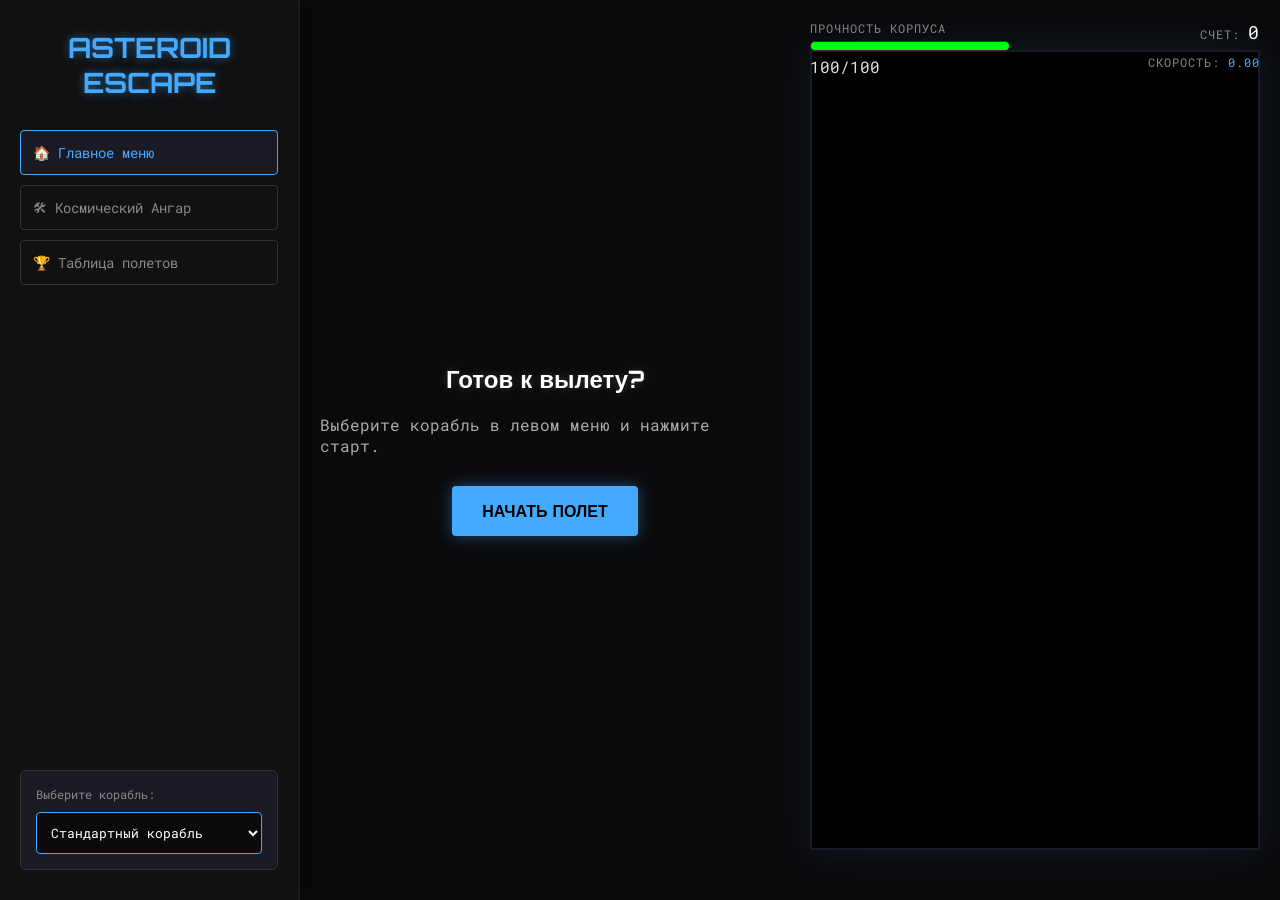
<file: physics_js/index.html>
<!DOCTYPE html>
<html lang="ru">
<head>
    <meta charset="UTF-8">
    <meta name="viewport" content="width=device-width, initial-scale=1.0">
    <title>Asteroid Escape Arcade</title>
    <link rel="stylesheet" href="style.css">
</head>
<body>

    <!-- Главный контейнер макета -->
    <div class="app-container">
        
        <!-- Боковое меню (Sidebar) -->
        <aside class="sidebar">
            <h1 class="logo">ASTEROID<br>ESCAPE</h1>
            
            <nav class="nav-menu">
                <button class="nav-btn active" data-target="menu-screen">🏠 Главное меню</button>
                <button class="nav-btn" data-target="hangar-screen">🛠 Космический Ангар</button>
                <button class="nav-btn" data-target="scores-screen">🏆 Таблица полетов</button>
            </nav>

            <!-- Блок выбора корабля (появляется только в меню) -->
            <div class="ship-selector-panel" id="sidebar-ship-selector">
                <label>Выберите корабль:</label>
                <select id="ship-selector">
                    <option value="">Стандартный корабль</option>
                </select>
            </div>
        </aside>

        <!-- Основная рабочая область -->
        <main class="main-content">
            
            <!-- ЭКРАН 1: ГЛАВНОЕ МЕНЮ -->
            <section id="menu-screen" class="screen active">
                <h2>Готов к вылету?</h2>
                <p style="color: #aaa; margin-bottom: 30px;">Выберите корабль в левом меню и нажмите старт.</p>
                <button class="btn-primary" id="btn-start">НАЧАТЬ ПОЛЕТ</button>
            </section>

            <!-- ЭКРАН 2: ИГРА -->
            <section id="game-screen" class="screen">
                <!-- HUD (Интерфейс поверх игры) -->
                <div class="hud">
                    <div class="hud-item">
                        <span class="hud-label">Прочность корпуса</span>
                        <div class="progress-container">
                            <div class="progress-bar" id="hp-bar"></div>
                        </div>
                        <span class="hud-value" id="hp-text">100/100</span>
                    </div>
                    <div class="hud-item" style="align-items: flex-end;">
                        <span class="hud-label">Счет: <span id="score-text" style="color:#fff; font-size:18px;">0</span></span>
                        <span class="hud-label" style="margin-top:5px;">Скорость: <span id="speed-text" style="color:#4af;">0.00</span></span>
                    </div>
                </div>
                
                <canvas id="gameCanvas" width="900" height="800"></canvas>
                
                <div id="pause-overlay" class="overlay" style="display:none;">
                    <h2>ПАУЗА</h2>
                    <p>Нажмите ESC для продолжения</p>
                </div>
            </section>

            <!-- ЭКРАН 3: ТАБЛИЦА РЕКОРДОВ -->
            <section id="scores-screen" class="screen">
                <h2>Таблица полетов</h2>
                <table class="scores-table">
                    <thead>
                        <tr><th>#</th><th>Время</th><th>Корабль</th><th>Дата</th></tr>
                    </thead>
                    <tbody id="scores-body"></tbody>
                </table>
            </section>

            <!-- ЭКРАН 4: АНГАР (ЛР 6) -->
            <section id="hangar-screen" class="screen">
                <div class="hangar-layout">
                    <!-- Форма -->
                    <div class="hangar-form">
                        <h3 id="form-title">Новый корабль</h3>
                        <form id="ship-form">
                            <input type="hidden" id="ship-id">
                            <div class="input-group">
                                <label>Название</label>
                                <input type="text" id="ship-name" required placeholder="X-Wing">
                            </div>
                            <div class="input-group">
                                <label>Масса (т)</label>
                                <input type="number" id="ship-mass" required min="1" value="100">
                            </div>
                            <div class="input-group">
                                <label>Сила тяги (кН)</label>
                                <input type="number" id="ship-thrust" required min="1" value="500">
                            </div>
                            <div class="input-group">
                                <label>Прочность корпуса</label>
                                <input type="number" id="ship-durability" required min="1" value="100">
                            </div>
                            <button type="submit" class="btn-primary" style="width:100%;" id="submit-btn">Создать</button>
                            <button type="button" class="btn-secondary" style="width:100%; display:none;" id="cancel-btn">Отмена</button>
                        </form>
                    </div>
                    <!-- Список -->
                    <div class="hangar-list">
                        <input type="text" id="search-input" placeholder="🔍 Поиск...">
                        <div class="ships-grid" id="ships-container"></div>
                    </div>
                </div>
            </section>

        </main>
    </div>

    <script type="module" src="game.js"></script>
    <script src="hangar.js"></script>
</body>
</html>
</file>
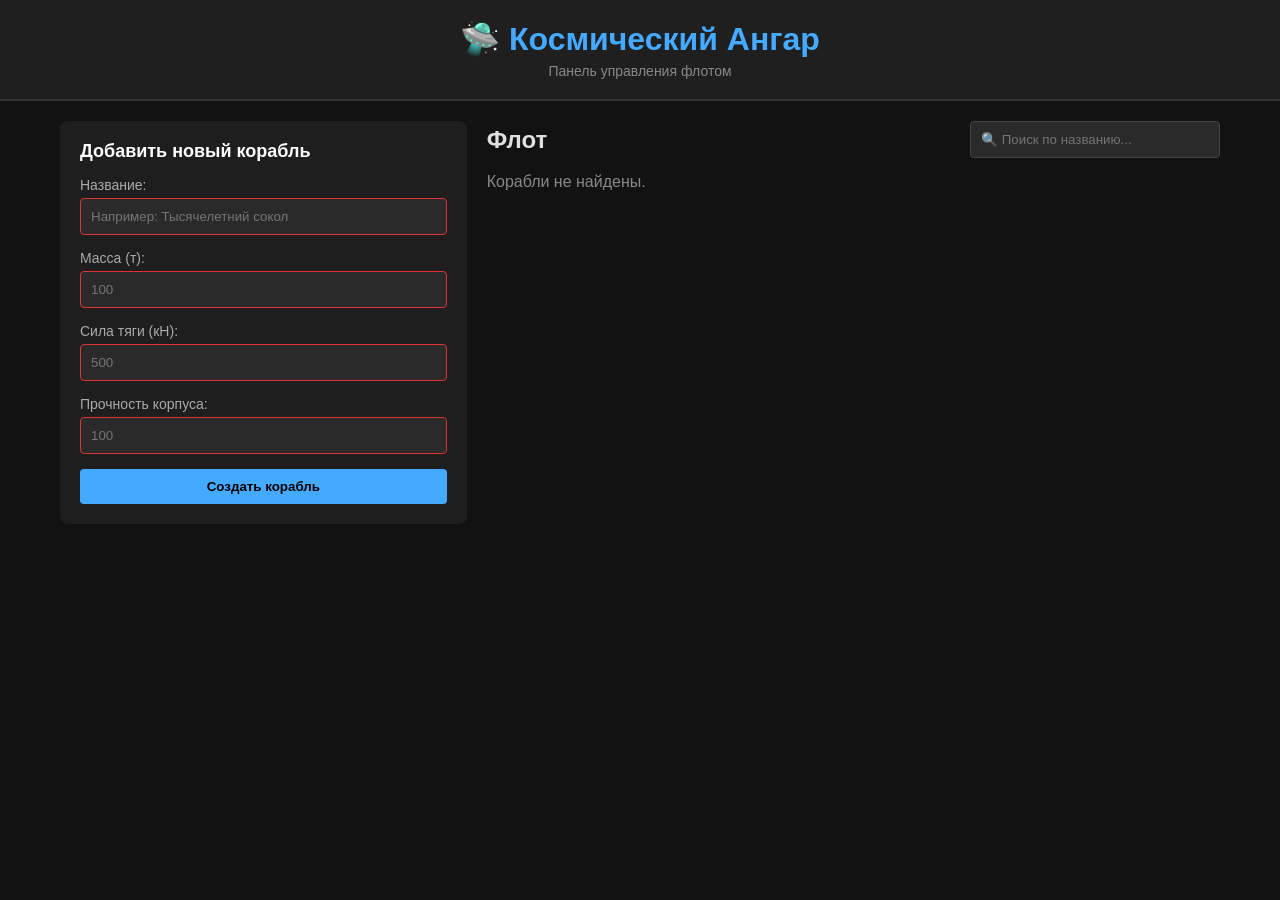
<file: physics_js/hangar.html>
<!DOCTYPE html>
<html lang="ru">
<head>
    <meta charset="UTF-8">
    <title>Космический Ангар - Админ-панель</title>
    <link rel="stylesheet" href="hangar.css">
</head>
<body>
    <header>
        <h1>🛸 Космический Ангар</h1>
        <p>Панель управления флотом</p>
    </header>

    <main>
        <!-- Форма создания/редактирования (Create / Update) -->
        <section class="form-section">
            <h2 id="form-title">Добавить новый корабль</h2>
            <form id="ship-form">
                <input type="hidden" id="ship-id">
                
                <div class="input-group">
                    <label for="ship-name">Название:</label>
                    <input type="text" id="ship-name" required placeholder="Например: Тысячелетний сокол">
                </div>

                <div class="input-group">
                    <label for="ship-mass">Масса (т):</label>
                    <input type="number" id="ship-mass" required min="1" step="1" placeholder="100">
                </div>

                <div class="input-group">
                    <label for="ship-thrust">Сила тяги (кН):</label>
                    <input type="number" id="ship-thrust" required min="1" step="1" placeholder="500">
                </div>

                <div class="input-group">
                    <label for="ship-durability">Прочность корпуса:</label>
                    <input type="number" id="ship-durability" required min="1" max="100" placeholder="100">
                </div>

                <div class="actions">
                    <button type="submit" id="submit-btn">Создать корабль</button>
                    <button type="button" id="cancel-btn" style="display:none;">Отмена</button>
                </div>
            </form>
        </section>

        <!-- Список кораблей (Read) -->
        <section class="list-section">
            <div class="list-header">
                <h2>Флот</h2>
                <input type="text" id="search-input" placeholder="🔍 Поиск по названию...">
            </div>
            
            <div id="ships-container" class="ships-grid">
                <!-- Сюда JS будет вставлять карточки -->
            </div>
        </section>
    </main>

    <script src="hangar.js"></script>
</body>
</html>
</file>
<file: physics_js/style.css>
/* style.css */
@import url('https://fonts.googleapis.com/css2?family=Orbitron:wght@400;700&family=Roboto+Mono:wght@400;700&display=swap');

* { box-sizing: border-box; margin: 0; padding: 0; font-family: 'Roboto Mono', monospace; }

body {
    background-color: #0a0a0c;
    color: #e0e0e0;
    height: 100vh;
    overflow: hidden; /* Убираем прокрутку */
}

/* --- МАКЕТ --- */
.app-container {
    display: grid;
    grid-template-columns: 300px 1fr;
    height: 100vh;
}

/* --- БОКОВОЕ МЕНЮ --- */
.sidebar {
    background: #111;
    border-right: 2px solid #1a1a24;
    padding: 30px 20px;
    display: flex;
    flex-direction: column;
    gap: 30px;
    box-shadow: 5px 0 15px rgba(0,0,0,0.5);
}

.logo {
    font-family: 'Orbitron', sans-serif;
    color: #4af;
    text-align: center;
    font-size: 28px;
    text-shadow: 0 0 10px rgba(68,170,255,0.5);
}

.nav-menu { display: flex; flex-direction: column; gap: 10px; }

.nav-btn {
    background: transparent;
    border: 1px solid #333;
    color: #888;
    padding: 12px;
    text-align: left;
    cursor: pointer;
    border-radius: 4px;
    transition: 0.2s;
    font-size: 14px;
}
.nav-btn:hover { border-color: #4af; color: #fff; }
.nav-btn.active { background: #1a1a24; border-color: #4af; color: #4af; }

.ship-selector-panel {
    margin-top: auto;
    background: #1a1a24;
    padding: 15px;
    border-radius: 6px;
    border: 1px solid #333;
}
.ship-selector-panel label { font-size: 12px; color: #888; display: block; margin-bottom: 10px; }
.ship-selector-panel select {
    width: 100%;
    padding: 10px;
    background: #0a0a0c;
    color: #fff;
    border: 1px solid #4af;
    border-radius: 4px;
    outline: none;
}

/* --- ОСНОВНАЯ ОБЛАСТЬ --- */
.main-content {
    position: relative;
    display: flex;
    justify-content: center;
    align-items: center;
    overflow: hidden;
}

.screen {
    display: none;
    width: 100%;
    height: 100%;
    flex-direction: column;
    align-items: center;
    justify-content: center;
    padding: 20px;
}
.screen.active { display: flex; }

h2 { font-family: 'Orbitron', sans-serif; color: #fff; margin-bottom: 20px; text-shadow: 0 0 8px rgba(255,255,255,0.2); }

/* Кнопки */
.btn-primary {
    background: #4af; color: #000; border: none; padding: 15px 30px;
    font-family: 'Orbitron', sans-serif; font-weight: bold; font-size: 16px;
    cursor: pointer; border-radius: 4px; transition: 0.3s;
    box-shadow: 0 0 15px rgba(68,170,255,0.4);
}
.btn-primary:hover { background: #6bf; box-shadow: 0 0 25px rgba(68,170,255,0.8); }

.btn-secondary { background: #333; color: #fff; border: none; padding: 15px 30px; cursor: pointer; margin-top: 10px; border-radius: 4px; }

/* --- ИГРОВОЙ ЭКРАН И HUD --- */
#game-screen { 
    position: relative; 
    display: flex; 
    justify-content: center; 
    align-items: center;
    width: 100%;
    height: 100%;
    overflow: hidden; /* Чтобы ничего не вылезало */
}

/* Возвращаем жесткие пропорции игры */
canvas {
    display: block;
    width: 100%;
    height: 100%;
    max-width: 900px;
    max-height: 800px;
    aspect-ratio: 900 / 800; /* Заставляет холст всегда быть пропорций 900x800 */
    background: #000;
    border: 2px solid #1a1a24;
    box-shadow: 0 0 30px rgba(68, 170, 255, 0.1);
}

/* HUD поверх Canvas */
.hud {
    position: absolute;
    top: 20px; 
    left: 20px; 
    right: 20px;
    display: flex; 
    justify-content: space-between;
    pointer-events: none;
    z-index: 10;
    
    /* Ограничиваем ширину HUD, чтобы он не вылезал за Canvas */
    max-width: 860px; 
    margin: 0 auto; 
    
    /* Если экран мобильный — HUD тоже подстроится */
    width: calc(100% - 40px); 
}
.hud-item { display: flex; flex-direction: column; gap: 5px; }
.hud-label { font-size: 12px; color: #888; text-transform: uppercase; letter-spacing: 1px; }

/* ПРОГРЕСС-БАРЫ (ЛР 7) */
.progress-container {
    width: 200px;
    height: 10px;
    background: rgba(255,255,255,0.1);
    border: 1px solid #333;
    border-radius: 5px;
    overflow: hidden;
}
.progress-bar {
    height: 100%;
    width: 100%;
    background-color: #0f0; /* Зеленый по умолчанию */
    transition: width 0.3s, background-color 0.3s; /* Плавное изменение */
}

/* --- ТАБЛИЦА РЕКОРДОВ --- */
.scores-table {
    width: 100%;
    max-width: 800px;
    border-collapse: collapse;
    background: #111;
    border: 1px solid #333;
}
.scores-table th { background: #1a1a24; color: #4af; padding: 15px; text-align: left; }
.scores-table td { padding: 12px 15px; border-bottom: 1px solid #222; }
.scores-table tr:hover { background: #1a1a24; }

/* --- АНГАР --- */
.hangar-layout {
    display: grid;
    grid-template-columns: 350px 1fr;
    gap: 30px;
    width: 100%;
    max-width: 1200px;
    height: 100%;
    max-height: 700px;
}
.hangar-form { background: #111; padding: 20px; border: 1px solid #333; border-radius: 8px; }
.input-group { margin-bottom: 15px; }
.input-group label { display: block; font-size: 12px; color: #888; margin-bottom: 5px; }
.input-group input { width: 100%; padding: 10px; background: #0a0a0c; border: 1px solid #333; color: #fff; border-radius: 4px; }
.input-group input:focus { border-color: #4af; outline: none; }

.hangar-list { display: flex; flex-direction: column; gap: 15px; overflow: hidden; }
#search-input { padding: 12px; background: #111; border: 1px solid #333; color: #fff; border-radius: 4px; width: 100%; outline: none; }
#search-input:focus { border-color: #4af; }

.ships-grid {
    display: grid;
    grid-template-columns: repeat(auto-fill, minmax(250px, 1fr));
    gap: 15px;
    overflow-y: auto;
    padding-right: 10px;
}
.ship-card { background: #111; border: 1px solid #333; border-radius: 8px; padding: 15px; }
.ship-card h4 { color: #fff; margin-bottom: 10px; }
.ship-card p { font-size: 12px; color: #888; margin-bottom: 4px; }
.ship-actions { margin-top: 15px; display: flex; gap: 10px; }
.ship-actions button { padding: 6px 10px; font-size: 12px; border: none; border-radius: 4px; cursor: pointer; }
.btn-edit { background: #f80; color: #000; }
.btn-delete { background: #d33; color: #fff; }
.btn-select { background: #4af; color: #000; flex: 1; }

/* --- АДАПТИВНОСТЬ (Мобильные экраны) --- */
@media (max-width: 900px) {
    body { overflow: auto; height: auto; }
    .app-container { grid-template-columns: 1fr; height: auto; }
    .sidebar { border-right: none; border-bottom: 2px solid #1a1a24; padding: 15px; }
    .main-content { min-height: 80vh; padding: 10px; }
    
    .hangar-layout { grid-template-columns: 1fr; height: auto; max-height: none; }
    .hud { flex-direction: column; gap: 15px; }
    canvas { max-width: 100%; height: auto; }
}

.overlay {
    position: absolute;
    top: 0; left: 0; right: 0; bottom: 0;
    background: rgba(0, 0, 0, 0.8);
    display: flex;
    flex-direction: column;
    justify-content: center;
    align-items: center;
    z-index: 100;
}
.overlay h2 {
    font-size: 64px;
    color: #fff;
    text-shadow: 0 0 20px rgba(255, 255, 255, 0.5);
    margin-bottom: 10px;
}
.overlay p {
    color: #aaa;
    font-size: 18px;
}
</file>
<file: physics_js/hangar.css>
/* hangar.css */
* { box-sizing: border-box; margin: 0; padding: 0; }
body { font-family: 'Segoe UI', Tahoma, Geneva, Verdana, sans-serif; background: #121212; color: #e0e0e0; }
header { background: #1f1f1f; padding: 20px; text-align: center; border-bottom: 2px solid #333; }
header h1 { margin-bottom: 5px; color: #4af; }
header p { color: #888; font-size: 14px; }

main { display: flex; max-width: 1200px; margin: 20px auto; gap: 20px; padding: 0 20px; }

/* Форма */
.form-section { flex: 1; background: #1e1e1e; padding: 20px; border-radius: 8px; height: fit-content; }
.form-section h2 { margin-bottom: 15px; font-size: 18px; color: #fff; }
.input-group { margin-bottom: 15px; display: flex; flex-direction: column; }
.input-group label { font-size: 14px; margin-bottom: 5px; color: #aaa; }
.input-group input { padding: 10px; border-radius: 4px; border: 1px solid #444; background: #2a2a2a; color: #fff; }
.input-group input:focus { outline: none; border-color: #4af; }
.actions { display: flex; gap: 10px; }
button { padding: 10px 15px; border: none; border-radius: 4px; cursor: pointer; font-weight: bold; transition: 0.2s; }
#submit-btn { background: #4af; color: #000; flex: 1; }
#submit-btn:hover { background: #6bf; }
#cancel-btn { background: #555; color: #fff; }
#cancel-btn:hover { background: #777; }

/* Список */
.list-section { flex: 2; }
.list-header { display: flex; justify-content: space-between; align-items: center; margin-bottom: 15px; }
.list-header input { padding: 10px; border-radius: 4px; border: 1px solid #444; background: #2a2a2a; color: #fff; width: 250px; }

.ships-grid { display: grid; grid-template-columns: repeat(auto-fill, minmax(250px, 1fr)); gap: 15px; }
.ship-card { background: #1e1e1e; padding: 15px; border-radius: 8px; border: 1px solid #333; position: relative; transition: 0.2s; }
.ship-card:hover { border-color: #4af; transform: translateY(-2px); }
.ship-card h3 { color: #fff; margin-bottom: 10px; font-size: 18px; }
.ship-card p { font-size: 14px; color: #aaa; margin-bottom: 5px; }
.ship-card .actions { margin-top: 15px; display: flex; gap: 10px; }
.ship-card button { padding: 5px 10px; font-size: 12px; }
.btn-edit { background: #f80; color: #000; }
.btn-delete { background: #d33; color: #fff; }

/* Валидация */
input:invalid { border-color: #d33; }
.error-msg { color: #d33; font-size: 12px; margin-top: 5px; display: none; }
</file>
